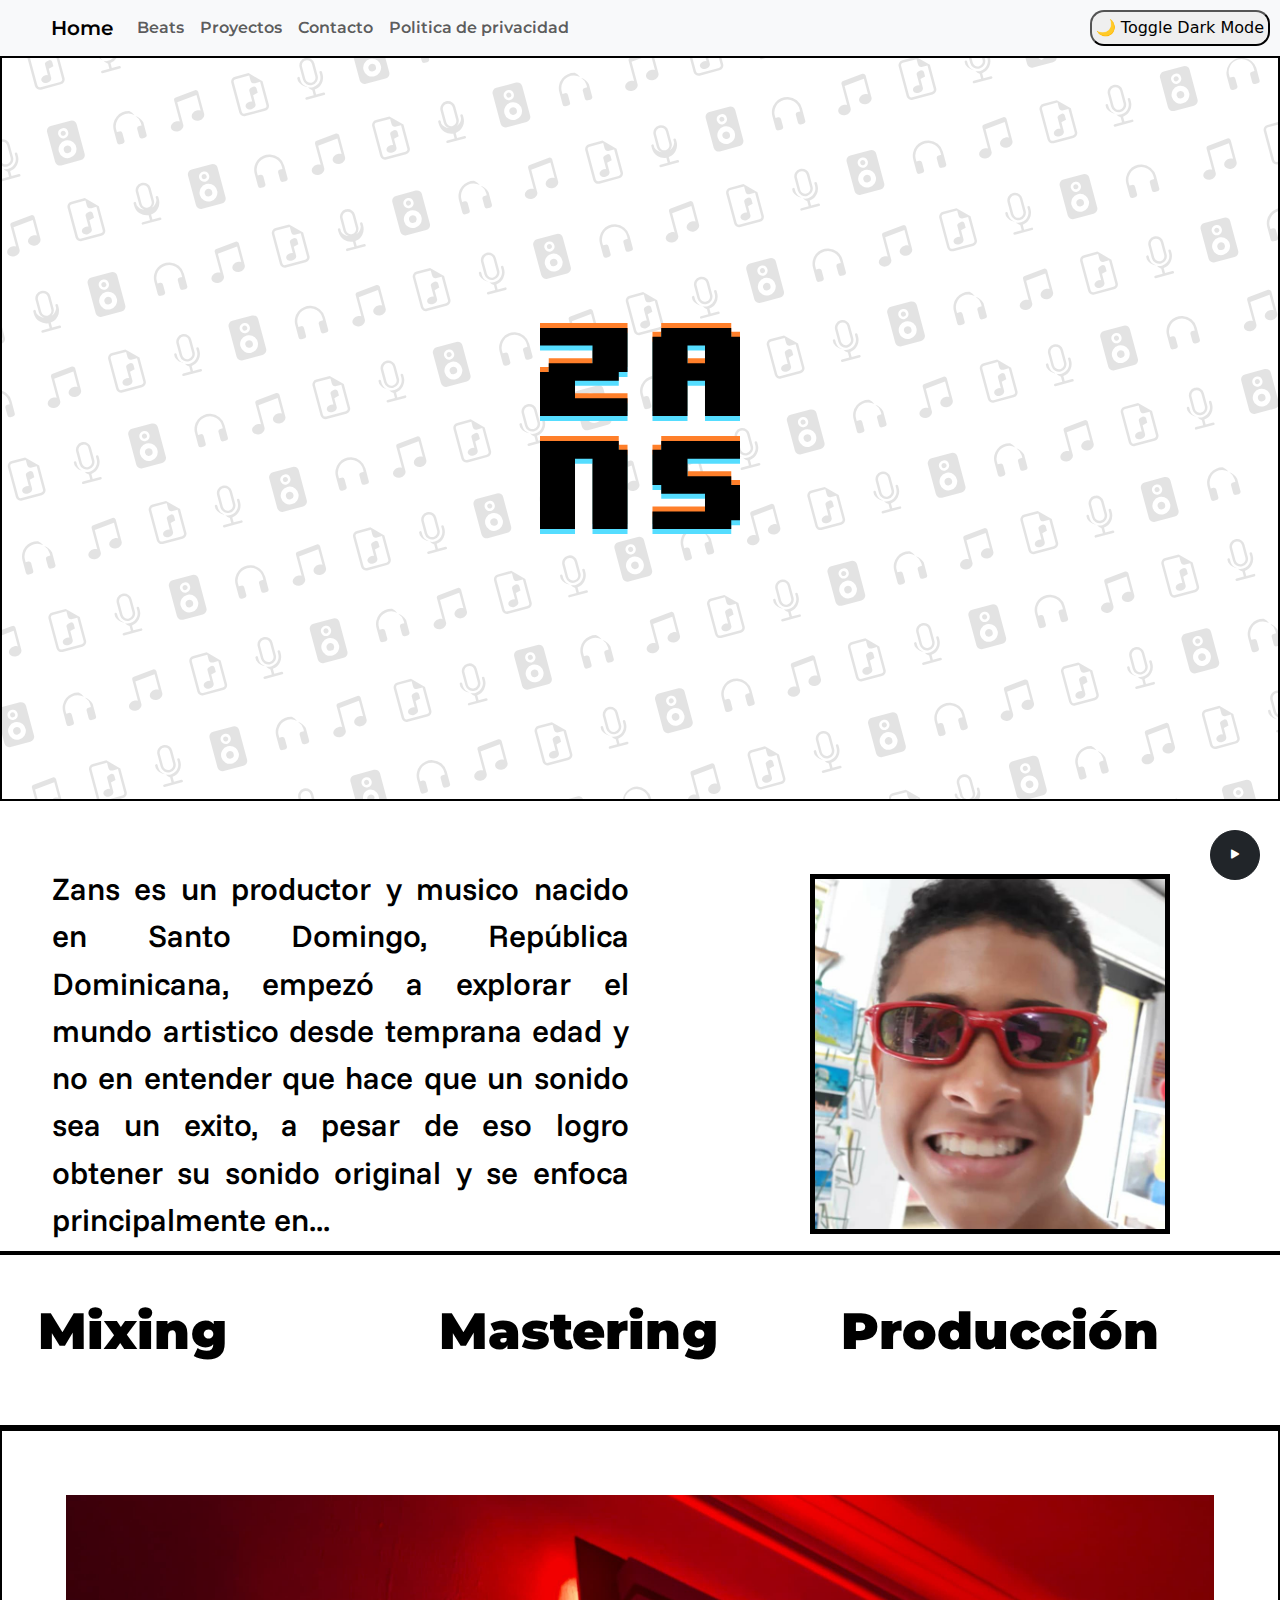
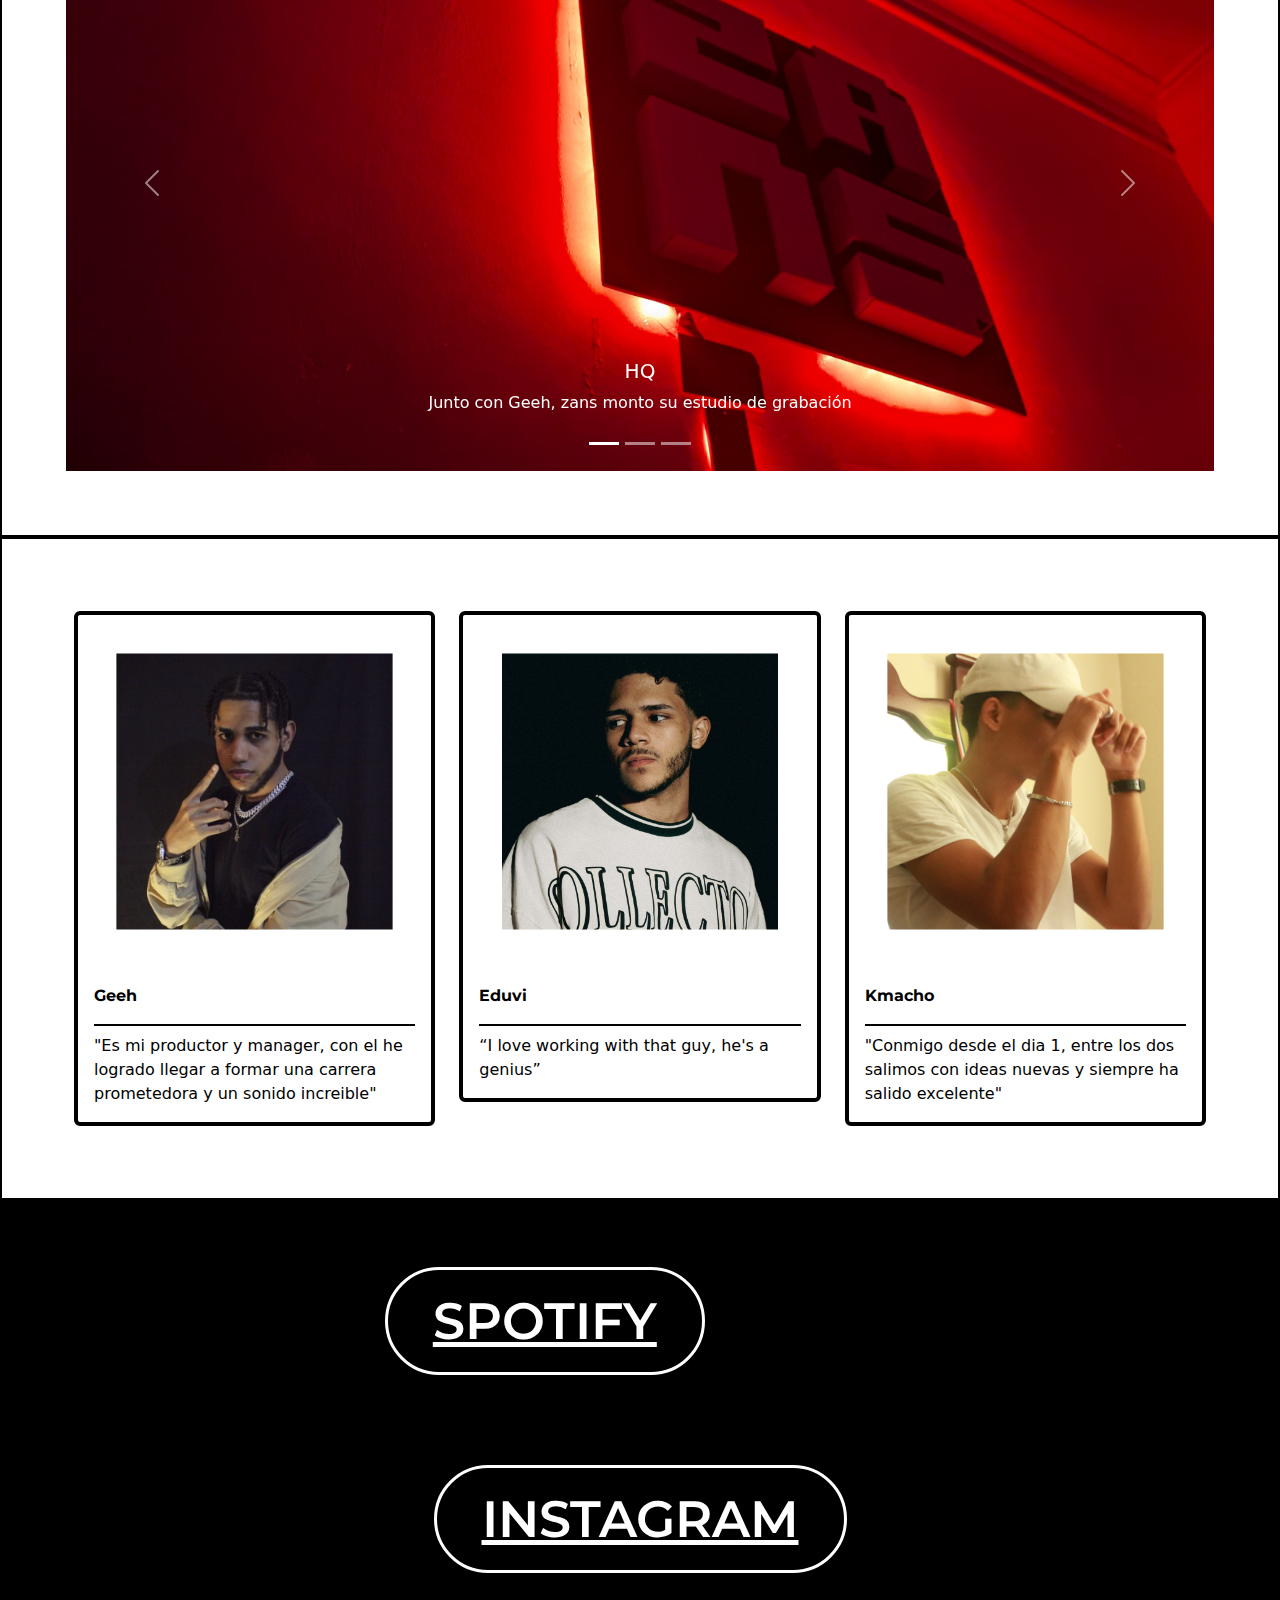
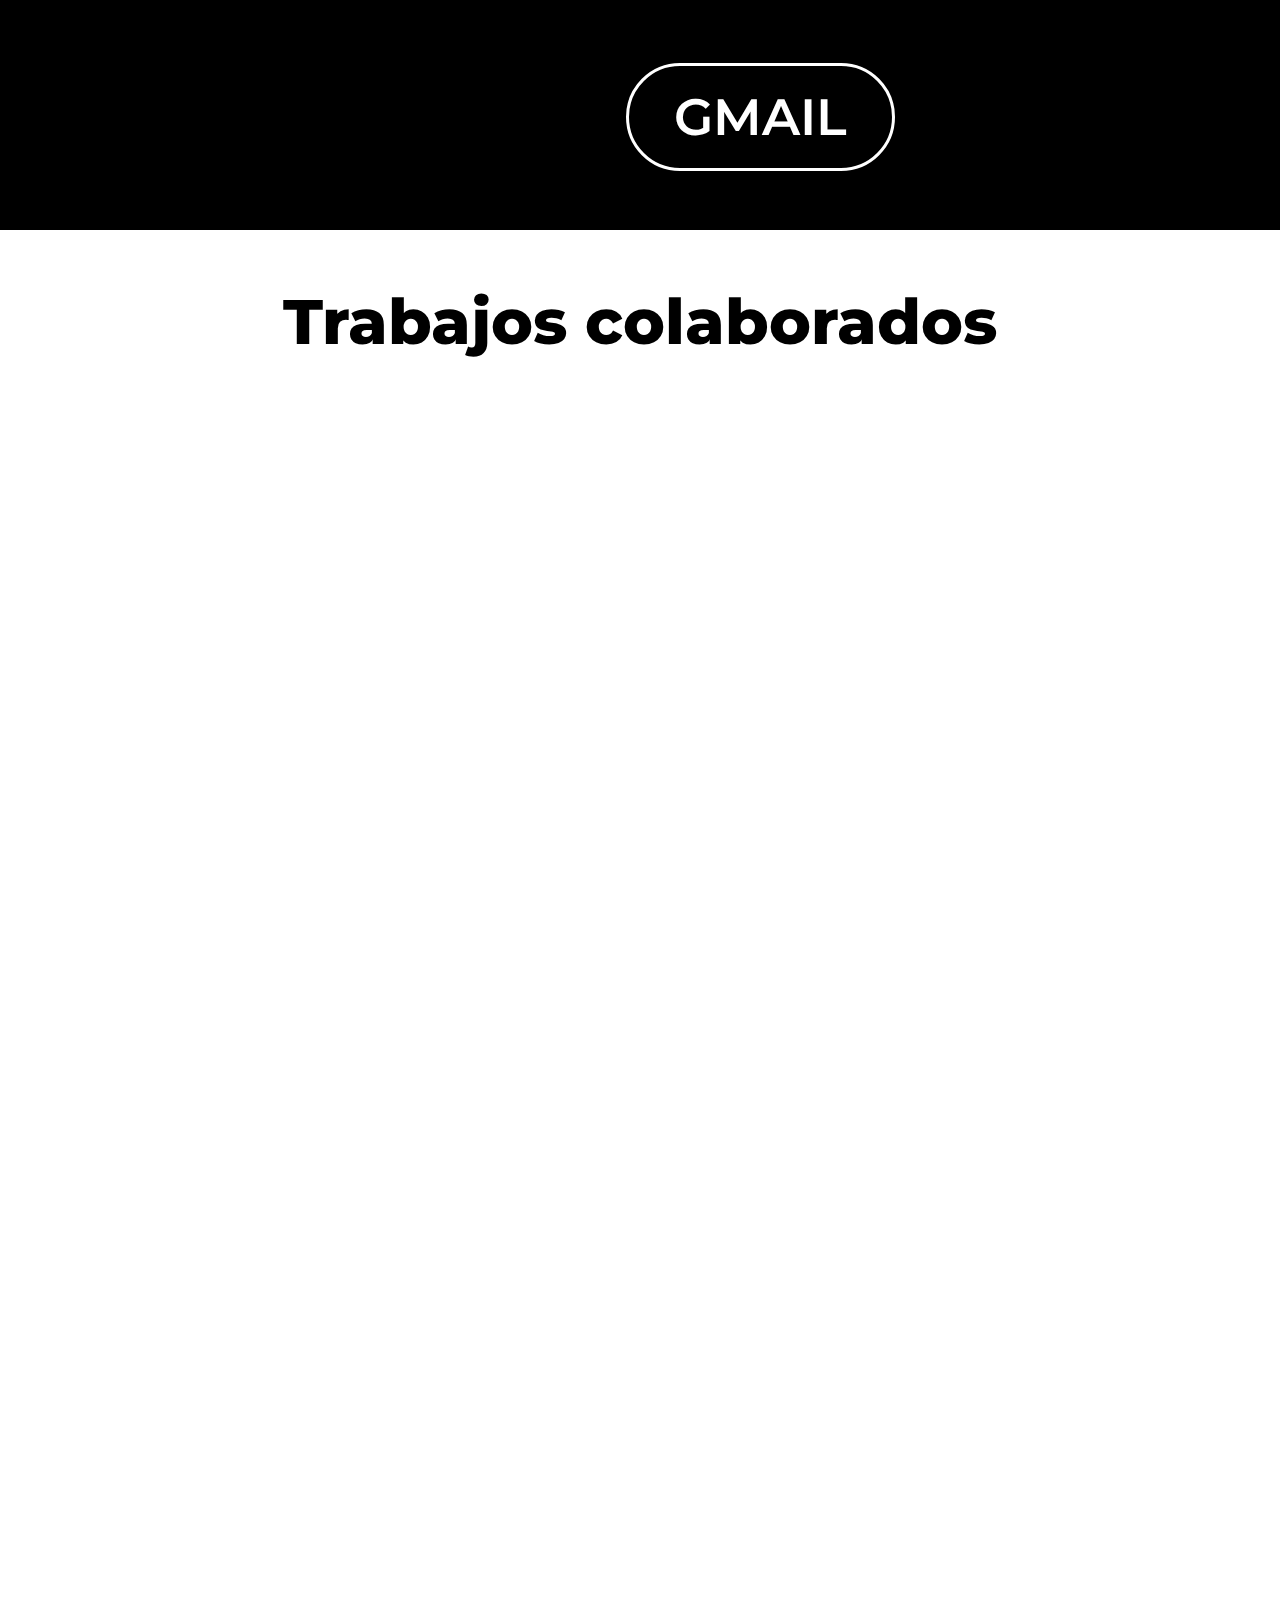
<file: index.html>
<!DOCTYPE html>
<html lang="en">
<head>
    <meta charset="UTF-8">
    <meta name="viewport" content="width=device-width, initial-scale=1.0">
    <link href="https://cdn.jsdelivr.net/npm/bootstrap@5.3.3/dist/css/bootstrap.min.css" rel="stylesheet" integrity="sha384-QWTKZyjpPEjISv5WaRU9OFeRpok6YctnYmDr5pNlyT2bRjXh0JMhjY6hW+ALEwIH" crossorigin="anonymous">
    <script src="https://cdn.jsdelivr.net/npm/bootstrap@5.3.3/dist/js/bootstrap.bundle.min.js" integrity="sha384-YvpcrYf0tY3lHB60NNkmXc5s9fDVZLESaAA55NDzOxhy9GkcIdslK1eN7N6jIeHz" crossorigin="anonymous"></script>
    <link rel="preconnect" href="https://fonts.googleapis.com">

    <script src="https://code.jquery.com/jquery-3.7.1.min.js" integrity="sha256-/JqT3SQfawRcv/BIHPThkBvs0OEvtFFmqPF/lYI/Cxo=" crossorigin="anonymous"></script>

<link rel="preconnect" href="https://fonts.googleapis.com">
<link rel="preconnect" href="https://fonts.gstatic.com" crossorigin>
<link href="https://fonts.googleapis.com/css2?family=Afacad+Flux:wght@100..1000&family=Funnel+Sans:ital,wght@0,300..800;1,300..800&family=Montserrat:ital,wght@0,100..900;1,100..900&display=swap" rel="stylesheet">


<!-- SI ES ES-->
<link rel="stylesheet" href="css/staila.css"> 


<!-- ETIQUETAS META-->
<meta name="Keywords" content="mixing, mastering, music, producer, producing, zans" >

<meta name="author" content="Alen Ramírez">

<meta name="description" content="esta es la pagina de presentacion de zans, conecta con el, descubre su musica e indaga en sus producciones">


<!-- ICONO -->
<link rel="icon" type="image/svg" href="assets/favicon.svg">

    <title>Prod by zans</title>

</head>
<body>
  
<div id="NAVBAR" >
  <nav class="navbar navbar-expand-lg bg-body-tertiary">
    <div class="container-fluid" style="padding-left: 4vw; font-family: Montserrat, serif; font-weight: 600;">
      <a class="navbar-brand" href="index.html">Home</a>
      <button class="navbar-toggler" type="button" data-bs-toggle="collapse" data-bs-target="#navbarSupportedContent" aria-controls="navbarSupportedContent" aria-expanded="false" aria-label="Toggle navigation">
        <span class="navbar-toggler-icon"></span>
      </button>
      <div class="collapse navbar-collapse" id="navbarSupportedContent">
        <ul class="navbar-nav me-auto mb-2 mb-lg-0">
          <li class="nav-item">
            <a class="nav-link" aria-current="page" href="beats.html">Beats</a>
          </li>
          <li class="nav-item">
            <a class="nav-link" href="proyectos.html">Proyectos</a>
          </li>
          
          <li class="nav-item">
            <a class="nav-link" href="Contacto.html">Contacto</a>
          </li>
          
          <li class="nav-item">
            <a class="nav-link" href="Politicadeprivacidad.html">Politica de privacidad</a>
          </li>
         
         
           
          </li>
        </ul>
      </div>
    </div>
  </nav>
</div>

<div id="stframe" class="container-fluid overflow-x-hidden"   > 
  <div><img id="colorize" src="assets/iconbackground.svg" alt="fondo de iconos"></div>
 <div class="logo logo1"><img  id="logoOrange"  src="assets/logo orange.svg" alt="logoNaranja"> </div>
 <div class="logo logo2"> <img  id="logoBlue" src="assets/logo blue.svg" alt="logoBlue"></div>
 <div class="logo logo3"> <img  id="logoBlack" src="assets/logo black.svg" alt="logoBlack"></div>
</div>



<div id="bioframe"  class=" row overflow-y-auto container-x-hidden">  <!--The font is controlled by textboxfont on this one-->
 
  <div id="textbox" class="col textboxfont" style="text-align: justify; padding: 5vw;" >Zans es un productor y musico nacido en Santo Domingo, República Dominicana, empezó a explorar el mundo artistico desde temprana edad y no en entender que hace que un sonido sea un exito, a pesar de eso logro obtener su sonido original y se enfoca principalmente en...</div>

 <div class="col d-flex justify-content-center" style="padding: 1vh;">  <img id="fotozans" src="assets/zanspic.svg" alt="Fotozans"></div>
   

</div>




<div  id="titlepanel" class="container-fluid d-flex justify-items-center align-items-center overflow-hidden" style="border-top: 4px solid black; border-bottom: 4px solid black; justify-content: center; padding: 3vw; width: 100%;">

    <div class="col justify-content-center" ><p class="enfoques">Mixing</p> </div>
    <div class="col justify-content-center" ><p class="enfoques">Mastering</p></div>
    <div class="col justify-content-center"><p class="enfoques">Producción</p></div>
</div>

<div id="carouselcontainer" class="overflow-hidden">
<div id="carousel " style="width: 100%;">


    <div id="carouselExampleCaptions" class="carousel slide">
        <div class="carousel-indicators">
          <button type="button" data-bs-target="#carouselExampleCaptions" data-bs-slide-to="0" class="active" aria-current="true" aria-label="Slide 1"></button>
          <button type="button" data-bs-target="#carouselExampleCaptions" data-bs-slide-to="1" aria-label="Slide 2"></button>
          <button type="button" data-bs-target="#carouselExampleCaptions" data-bs-slide-to="2" aria-label="Slide 3"></button>
        </div>
        <div class="carousel-inner">
          <div class="carousel-item active">
            <img src="assets/carouselimage1.svg" class="d-block w-100" alt="fotodelcuadro">
            <div class="carousel-caption d-none d-md-block">
              <h5>HQ</h5>
              <p>Junto con Geeh, zans monto su estudio de grabación</p>
            </div>
          </div>
          <div class="carousel-item">
            <img src="assets/carouselimage2.svg" class="d-block w-100" alt="volt176">
            <div class="carousel-caption d-none d-md-block">
              <h5>Equipos</h5>
              <p>Durante su carrera ha tomado una preferencia a Universal Audio, asi consiguiendo su calidad sonica</p>
            </div>
          </div>
          <div class="carousel-item">
            <img src="assets/carouselimage3.png" class="d-block w-100" alt="...">
            <div class="carousel-caption d-none d-md-block">
              <h5>Software</h5>
              <p>Fl Studio es el DAW por excelencia usado por zans</p>
            </div>
          </div>
        </div>
        <button class="carousel-control-prev" type="button" data-bs-target="#carouselExampleCaptions" data-bs-slide="prev">
          <span class="carousel-control-prev-icon" aria-hidden="true"></span>
          <span class="visually-hidden">Previous</span>
        </button>
        <button class="carousel-control-next" type="button" data-bs-target="#carouselExampleCaptions" data-bs-slide="next">
          <span class="carousel-control-next-icon" aria-hidden="true"></span>
          <span class="visually-hidden">Next</span>
        </button>
      </div>
    </div>

</div>


<div id="cardpanel" class="container-flow overflow-hidden" style=" width: 100%; padding: 8vh; height: max-content; border: 2px solid black;" >
<div class="row">


    <div class="col-md-4">
    <div id="cardi" class="card" style="border: 4px solid black;">
    <img style="padding: 3cqw;" src="assets/g2eehpic.jpg"  alt="placeholder" class="card-img-top">
    <div  class="card-body"> 

    <div class="card-title" style="border-bottom: 2px solid black; width: 100%;">

    <p style="font-family: Montserrat, serif; font-weight: 700;"> Geeh </p>
    </div>
   "Es mi productor y manager, con el he logrado llegar a formar una carrera prometedora y un sonido increible"
    </div>
    </div>
    </div>

    <div class="col-md-4">
      <div id="cardi" class="card" style="border: 4px solid black;">
      <img style="padding: 3cqw;" src="assets/eduvipic.svg"  alt="placeholder" class="card-img-top">
      <div class="card-body"> 
      <div class="card-title" style="border-bottom: 2px solid black; width: 100%;">
      <p style="font-family: Montserrat, serif; font-weight: 700;"> Eduvi </p>
      </div>
      “I love working with that guy, he's a genius”
      </div>
      </div>
      </div>

      <div class="col-md-4">
        <div id="cardi" class="card" style="border: 4px solid black;">
        <img  style="padding: 3cqw;" src="assets/kmachopics.png"  alt="placeholder" class="card-img-top">
        <div class="card-body"> 
        <div class="card-title" style="border-bottom: 2px solid black; width: 100%;">
        <p style="font-family: Montserrat, serif; font-weight: 700;"> Kmacho </p>
        </div>
        "Conmigo desde el dia 1, entre los dos salimos con ideas nuevas y siempre ha salido excelente"
        </div>
        </div>
        </div>
    
</div>
</div>


<div class=" d-flex" style="background-color: black; justify-content: center; align-items: center; height: 70vh; width: 100%;">
  
 
 <div id="linkspanel" class="container-flow " style=" height:75vh ;width: 50vw; padding-top: 10vh; padding-left: 6vw; padding-right: 6vw; position: absolute;"  >

 
  <div class="row">
    <a id="spotify" href="https://open.spotify.com/artist/3KCNDW9s0fV3F5OUQMR1OP" class=" col-12 d-flex justify-content-start align-items-center iconfonts">
 SPOTIFY
    </a>


  </div>
  
  <div class="row d-flex justify-content-center" style="padding-top: 10vh; padding-bottom: 10vh;">
    <a  href="https://www.instagram.com/zans_music?igsh=M2ZvaW51eXk1Zngw"   id="instagram" class=" col-12 d-flex  justify-content-center align-items-center iconfonts">
 INSTAGRAM
    </a>
  </div>

  <div class="row d-flex justify-content-end">
    <div  id="gmail" class=" col-12 d-flex justify-content-center align-items-center iconfonts" >
 GMAIL
 </div>
  </div>

 

 </div>



</div>




<div id="vid" class="col" style="">

<div class="row" style="">

<p style="font-family: Montserrat,serif; font-size: 7vh; text-align: center; font-weight: 800; padding-top: 5vh;">
  
  Trabajos colaborados</p>


  <div id="video" class="row" style=" height: max-content; justify-content: center;">

    <iframe style="height: 55cqw; padding: 5vh; width: 140cqw;" width="300" height="915" src="https://www.youtube.com/embed/Pu4PHZ6O00s?si=p7hTVEUp2b1Cea4o" title="YouTube video player" frameborder="0" 
    allow="accelerometer; autoplay; clipboard-write; encrypted-media; gyroscope; picture-in-picture; web-share" referrerpolicy="strict-origin-when-cross-origin" allowfullscreen></iframe>
  

    <iframe style="height: 55cqw; padding: 5vh; width: 140cqw;"  width="300" height="915" src="https://www.youtube.com/embed/JtsEZihxPrg?si=7pnypm9KUTwVTJbE" title="YouTube video player" frameborder="0" 
    allow="accelerometer; autoplay; clipboard-write; encrypted-media; gyroscope; picture-in-picture; web-share" referrerpolicy="strict-origin-when-cross-origin" allowfullscreen></iframe>
  </div>

</div>


</div>








<div id="alert-container" class="position-fixed top-0 end-0 p-3" style="z-index: 1050;"></div>
<script src="js/alertManager.js"></script>
<script src="https://cdn.jsdelivr.net/npm/bootstrap@5.3.0/dist/js/bootstrap.bundle.min.js"></script> <!--LINK PARA LAS COSAS DE LA ALERTA-->


<link rel="stylesheet" href="https://cdn.jsdelivr.net/npm/bootstrap-icons/font/bootstrap-icons.css"> <!--LINK PARA EL BOTON DE LA MUSICA-->
<button id="music-control" class="btn btn-dark rounded-circle position-fixed" style="bottom: 20px; right: 20px; width: 50px; height: 50px; z-index: 1050;">
    <i id="music-icon" class="bi bi-play-fill"></i>
</button> <!--BOTONCITO DE LA MUISICA-->


<audio id="bg-music" loop>
    <source src="assets/Fn music.mp3" type="audio/mp3">
    Your browser does not support the audio element.
</audio>  <!--DATOS PARA LA MUSICA EN SI-->

<script src="js/playbutton.js"></script>  <!--LINK PARA EL SCRIPT QUE LE PONE PLAY A LA MUSICA-->

<script src="js/darkie.js"></script>


   
</body>
</html>
</file>
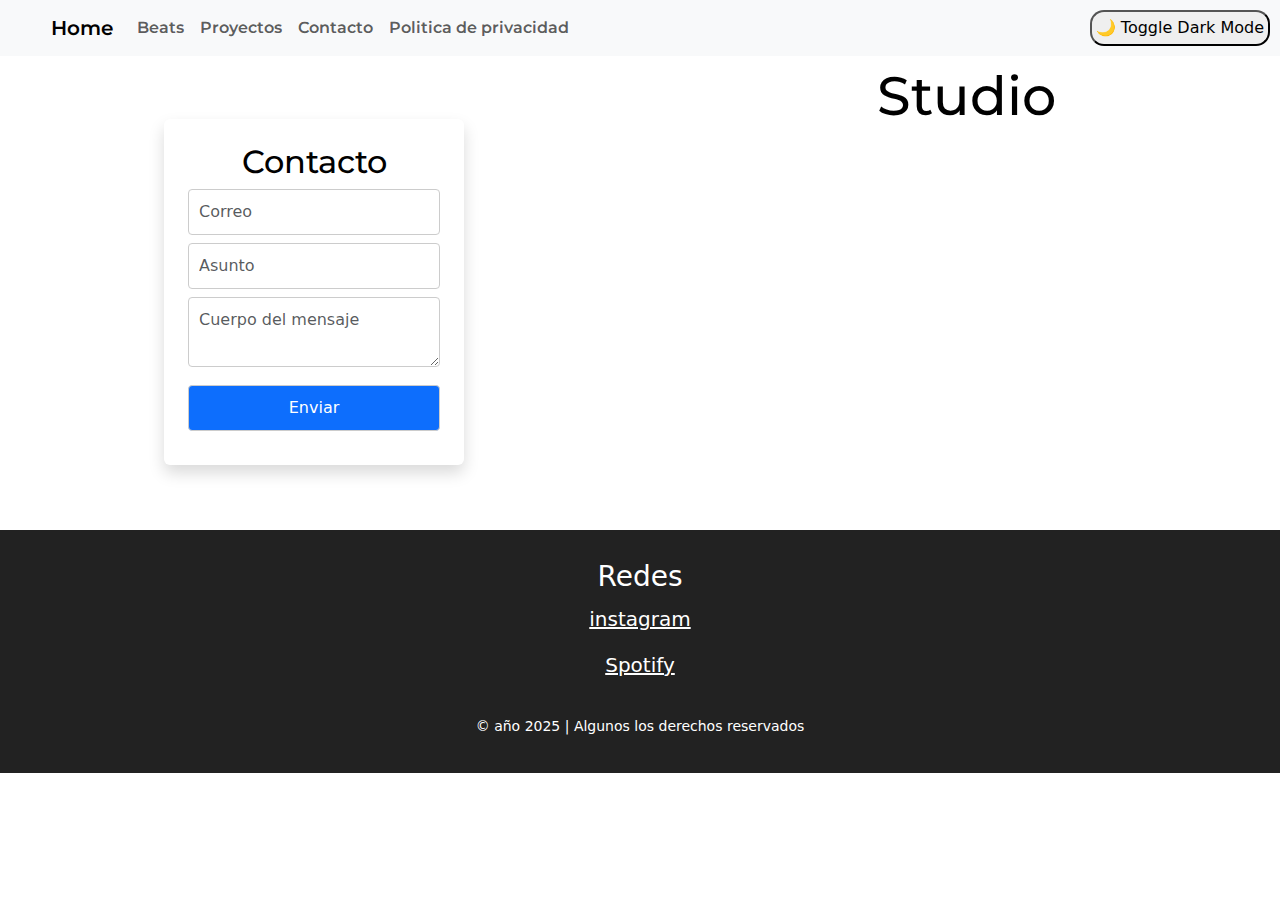
<file: Contacto.html>
<!DOCTYPE html>
<html lang="en">
    <head>
        <meta charset="UTF-8">
        <meta name="viewport" content="width=device-width, initial-scale=1.0">
        <link href="https://cdn.jsdelivr.net/npm/bootstrap@5.3.3/dist/css/bootstrap.min.css" rel="stylesheet" integrity="sha384-QWTKZyjpPEjISv5WaRU9OFeRpok6YctnYmDr5pNlyT2bRjXh0JMhjY6hW+ALEwIH" crossorigin="anonymous">
        <script src="https://cdn.jsdelivr.net/npm/bootstrap@5.3.3/dist/js/bootstrap.bundle.min.js" integrity="sha384-YvpcrYf0tY3lHB60NNkmXc5s9fDVZLESaAA55NDzOxhy9GkcIdslK1eN7N6jIeHz" crossorigin="anonymous"></script>
        <link rel="preconnect" href="https://fonts.googleapis.com">
    
        <script src="https://code.jquery.com/jquery-3.7.1.min.js" integrity="sha256-/JqT3SQfawRcv/BIHPThkBvs0OEvtFFmqPF/lYI/Cxo=" crossorigin="anonymous"></script>
    
    <link rel="preconnect" href="https://fonts.googleapis.com">
    <link rel="preconnect" href="https://fonts.gstatic.com" crossorigin>
    <link href="https://fonts.googleapis.com/css2?family=Afacad+Flux:wght@100..1000&family=Funnel+Sans:ital,wght@0,300..800;1,300..800&family=Montserrat:ital,wght@0,100..900;1,100..900&display=swap" rel="stylesheet">
    
    
    <!-- SI ES ES-->
    <link rel="stylesheet" href="css/staila.css"> 
    
    
    <!-- ETIQUETAS META-->
    <meta name="Keywords" content="mixing, mastering, music, producer, producing, zans" >
    
    <meta name="author" content="Alen Ramírez">
    
    <meta name="description" content="esta es la pagina de presentacion de zans, conecta con el, descubre su musica e indaga en sus producciones">
    
    
    <!-- ICONO -->
    <link rel="icon" type="image/svg" href="assets/favicon.svg">
    
        <title>Prod by zans</title>
    
    </head>
<body>
    
  
    <div id="NAVBAR" >
        <nav class="navbar navbar-expand-lg bg-body-tertiary">
          <div class="container-fluid" style="padding-left: 4vw; font-family: Montserrat, serif; font-weight: 600;">
            <a class="navbar-brand" href="index.html">Home</a>
            <button class="navbar-toggler" type="button" data-bs-toggle="collapse" data-bs-target="#navbarSupportedContent" aria-controls="navbarSupportedContent" aria-expanded="false" aria-label="Toggle navigation">
              <span class="navbar-toggler-icon"></span>
            </button>
            <div class="collapse navbar-collapse" id="navbarSupportedContent">
              <ul class="navbar-nav me-auto mb-2 mb-lg-0">
                <li class="nav-item">
                  <a class="nav-link" aria-current="page" href="beats.html">Beats</a>
                </li>
                <li class="nav-item">
                  <a class="nav-link" href="proyectos.html">Proyectos</a>
                </li>
                
                <li class="nav-item">
                  <a class="nav-link" href="Contacto.html">Contacto</a>
                </li>
                
                <li class="nav-item">
                  <a class="nav-link" href="Politicadeprivacidad.html">Politica de privacidad</a>
                </li>
               
                <script src="js/darkie.js"></script>
                 
                </li>
              </ul>
            </div>
          </div>
        </nav>
      </div>

 <div id="maincontainer" class="d-flex row overflow-hidden">


  <div id="contactate" style="display: flex; align-content: center; justify-content: center;" class="col">

    <div class="container" style="padding: 7vh; display: flex; align-content: center; justify-content: center;">
      <div id="alert-container" class="position-fixed top-0 end-0 p-3"></div> 

      <form class="contact-form bg-white p-4 rounded shadow" onsubmit="sendForm(event)">
          <h2 class="text-center" id="textile" style="font-family: Montserrat, serif;">Contacto</h2>
          <input type="email" id="textile" class="form-control my-2" placeholder="Correo" required>
          <input type="text" id="textile" class="form-control my-2" placeholder="Asunto" required>
          <textarea id="message" class="form-control my-2" placeholder="Cuerpo del mensaje" required></textarea>

          <button class="btn btn-primary w-100" id="contactbutton" type="submit">Enviar</button>
      </form>

      
  </div>
      
      <script>
      function sendForm(event) {
        event.preventDefault();
        alert("Formulario enviado correctamente");
      }
      </script>
      

  </div><!--End contactate div-->


  <div id="iframemapa" class="col" style="display: flex; justify-content: center; height: max-content;">
      
    <div class="row" style="display: flex; align-content: center; justify-content: center; width: 100%; height: max-content;">
       <!--Stilo en css--> <div id="cabeza" class="row" style="justify-content: center;">Studio</div>

       <div class="row" style="display: flex; justify-content: center; width: 100%; height: max-content;">
        <iframe style="width: 50vh; height: 40vh;" src="https://www.google.com/maps/embed?pb=!1m10!1m8!1m3!1d473.05601261582547!2d-70.02053391339702!3d18.463351086234827!3m2!1i1024!2i768!4f13.1!5e0!3m2!1ses-419!2sdo!4v1741620453946!5m2!1ses-419!2sdo" width="60" height="50" style="border:0;" allowfullscreen="" loading="lazy" referrerpolicy="no-referrer-when-downgrade"></iframe>
       </div>

      </div>
    



  </div><!--End iframemapa div-->




 </div> <!--container end div-->






      <footer class="footer">
        <div class="footer-container">
            <div class="footer-section">
                <h3>Redes</h3>
                <div class="social-icons">
                    <a href="https://www.instagram.com/zans_music?igsh=M2ZvaW51eXk1Zngw"><p> instagram </P></a>
                    <a href="https://open.spotify.com/artist/3KCNDW9s0fV3F5OUQMR1OP"> <p>Spotify</p></a>
                </div>
            </div>
        </div>
        <div class="footer-bottom">
            <p>&copy; año 2025 | Algunos los derechos reservados</p>
        </div>
      </footer>

      <div id="alert-container" class="position-fixed top-0 end-0 p-3" style="z-index: 2000;"></div>

<script src="js/alertmanagercontact.js"></script>
<script src="https://cdn.jsdelivr.net/npm/bootstrap@5.3.0/dist/js/bootstrap.bundle.min.js"></script>

    


      <script src="https://cdn.jsdelivr.net/npm/bootstrap@5.3.0/dist/js/bootstrap.bundle.min.js"></script>

</body>
</html>
</file>
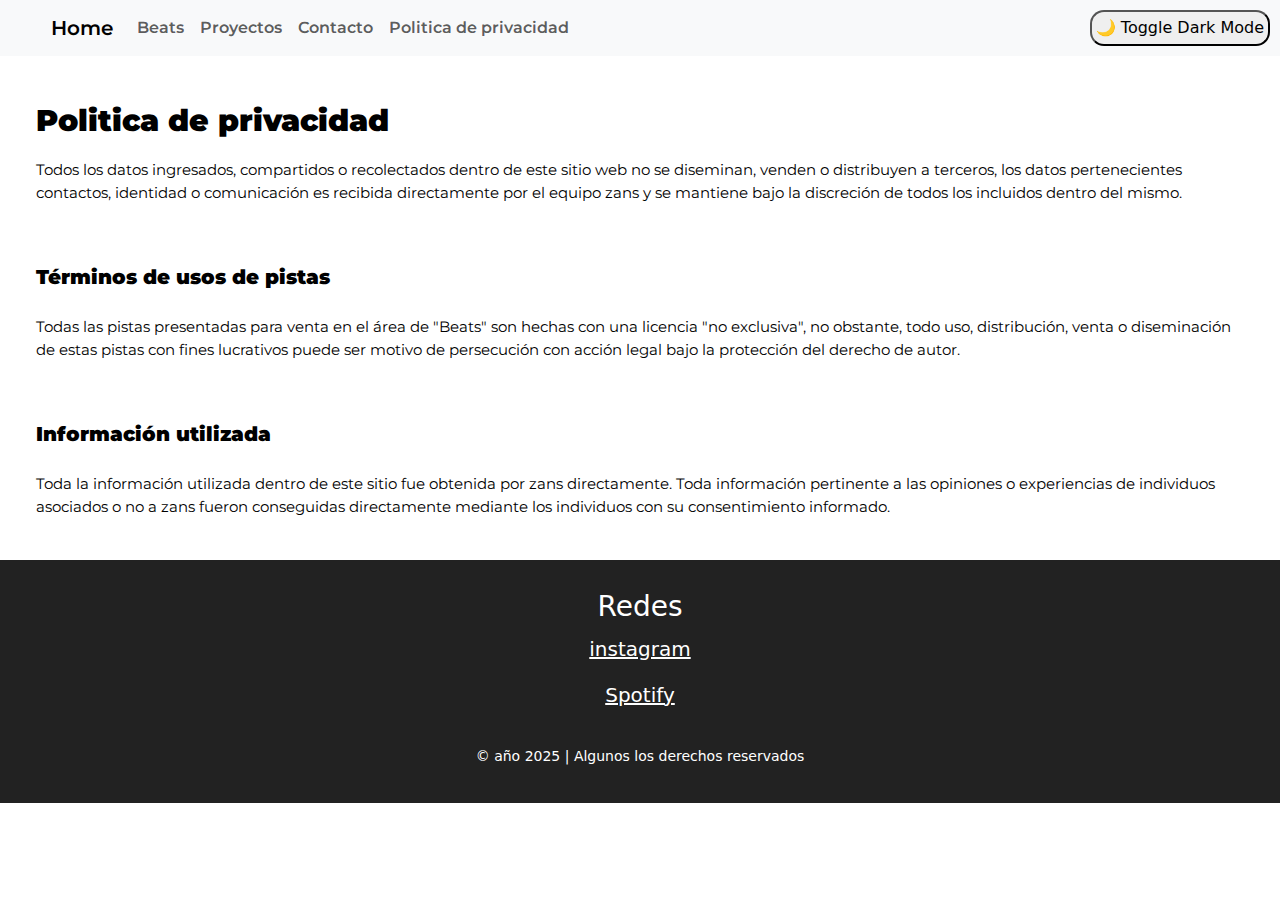
<file: Politicadeprivacidad.html>
<!DOCTYPE html>
<html lang="en">
    <head>
        <meta charset="UTF-8">
        <meta name="viewport" content="width=device-width, initial-scale=1.0">
        <link href="https://cdn.jsdelivr.net/npm/bootstrap@5.3.3/dist/css/bootstrap.min.css" rel="stylesheet" integrity="sha384-QWTKZyjpPEjISv5WaRU9OFeRpok6YctnYmDr5pNlyT2bRjXh0JMhjY6hW+ALEwIH" crossorigin="anonymous">
        <script src="https://cdn.jsdelivr.net/npm/bootstrap@5.3.3/dist/js/bootstrap.bundle.min.js" integrity="sha384-YvpcrYf0tY3lHB60NNkmXc5s9fDVZLESaAA55NDzOxhy9GkcIdslK1eN7N6jIeHz" crossorigin="anonymous"></script>
        <link rel="preconnect" href="https://fonts.googleapis.com">
    
        <script src="https://code.jquery.com/jquery-3.7.1.min.js" integrity="sha256-/JqT3SQfawRcv/BIHPThkBvs0OEvtFFmqPF/lYI/Cxo=" crossorigin="anonymous"></script>
    
    <link rel="preconnect" href="https://fonts.googleapis.com">
    <link rel="preconnect" href="https://fonts.gstatic.com" crossorigin>
    <link href="https://fonts.googleapis.com/css2?family=Afacad+Flux:wght@100..1000&family=Funnel+Sans:ital,wght@0,300..800;1,300..800&family=Montserrat:ital,wght@0,100..900;1,100..900&display=swap" rel="stylesheet">
    
    
    <!-- SI ES ES-->
    <link rel="stylesheet" href="css/staila.css"> 
    
    
    <!-- ETIQUETAS META-->
    <meta name="Keywords" content="mixing, mastering, music, producer, producing, zans" >
    
    <meta name="author" content="Alen Ramírez">
    
    <meta name="description" content="esta es la pagina de presentacion de zans, conecta con el, descubre su musica e indaga en sus producciones">
    
    
    <!-- ICONO -->
    <link rel="icon" type="image/svg" href="assets/favicon.svg">
    
        <title>Prod by zans</title>
    
    </head>
<body>
    
  
    <div id="NAVBAR" >
        <nav class="navbar navbar-expand-lg bg-body-tertiary">
          <div class="container-fluid" style="padding-left: 4vw; font-family: Montserrat, serif; font-weight: 600;">
            <a class="navbar-brand" href="index.html">Home</a>
            <button class="navbar-toggler" type="button" data-bs-toggle="collapse" data-bs-target="#navbarSupportedContent" aria-controls="navbarSupportedContent" aria-expanded="false" aria-label="Toggle navigation">
              <span class="navbar-toggler-icon"></span>
            </button>
            <div class="collapse navbar-collapse" id="navbarSupportedContent">
              <ul class="navbar-nav me-auto mb-2 mb-lg-0">
                <li class="nav-item">
                  <a class="nav-link" aria-current="page" href="beats.html">Beats</a>
                </li>
                <li class="nav-item">
                  <a class="nav-link" href="proyectos.html">Proyectos</a>
                </li>
                
                <li class="nav-item">
                  <a class="nav-link" href="Contacto.html">Contacto</a>
                </li>
                
                <li class="nav-item">
                  <a class="nav-link" href="Politicadeprivacidad.html">Politica de privacidad</a>
                </li>
               
                 
                </li>
              </ul>
            </div>
          </div>
        </nav>
      </div>

<br>

<div id="tittle" style="
font-family: Montserrat; font-weight: 900; font-size: 30px;
padding-top: 2cqh; padding-left: 4cqh ;">
<p>
Politica de privacidad
</p>
</div>

<div id="datosUsados" style="
font-family: Montserrat; font-weight: 400; font-size: 15px;
; padding-left: 4cqh; padding-right: 3vw;">
<p>
Todos los datos ingresados, compartidos o recolectados dentro de este sitio web no se diseminan, venden o distribuyen a terceros, los datos pertenecientes
contactos, identidad o comunicación es recibida directamente por el equipo zans y se mantiene bajo la discreción de todos los incluidos dentro del mismo.
</p></div>

<br> 

<div id="tittle" style="
font-family: Montserrat; font-weight: 900; font-size: 20px;
padding-top: 2cqh; padding-left: 4cqh ;">
Términos de usos de pistas
</div>

<br>

<div id="datosUsados" style="
font-family: Montserrat; font-weight: 400; font-size: 15px;
; padding-left: 4cqh; padding-right: 3vw;">
<p>
    Todas las pistas presentadas para venta en el área de "Beats" son hechas con una licencia "no exclusiva", no obstante, todo uso, distribución,
 venta o diseminación de estas pistas con fines lucrativos puede ser motivo de persecución con acción legal bajo la protección del derecho de autor. 
</p></div>


<br>


<div id="tittle" style="
font-family: Montserrat; font-weight: 900; font-size: 20px;
padding-top: 2cqh; padding-left: 4cqh ;">
Información utilizada 
</div>

<br>

<div id="datosUsados" style="
font-family: Montserrat; font-weight: 400; font-size: 15px;
padding-left: 4cqh; padding-right: 3vw;">
<p>

    Toda la información utilizada dentro de este sitio fue obtenida por zans directamente. Toda información pertinente a las opiniones o experiencias 
    de individuos asociados o no a zans fueron conseguidas directamente mediante los individuos con su consentimiento informado.
</p></div>
<br>


<footer class="footer">
  <div class="footer-container">
      <div class="footer-section">
          <h3>Redes</h3>
          <div class="social-icons">
              <a href="https://www.instagram.com/zans_music?igsh=M2ZvaW51eXk1Zngw"><p> instagram </P></a>
              <a href="https://open.spotify.com/artist/3KCNDW9s0fV3F5OUQMR1OP"> <p>Spotify</p></a>
          </div>
      </div>
  </div>
  <div class="footer-bottom">
      <p>&copy; año 2025 | Algunos los derechos reservados</p>
  </div>
</footer>

<!-- Si, la menera en la que el texto es "responsivo" en este caso fue intencional, no lo puse con medidas relativas porque vi que me dio los resultados deseados-->
<script src="js/darkie.js"></script>




</body>
</html>
</file>
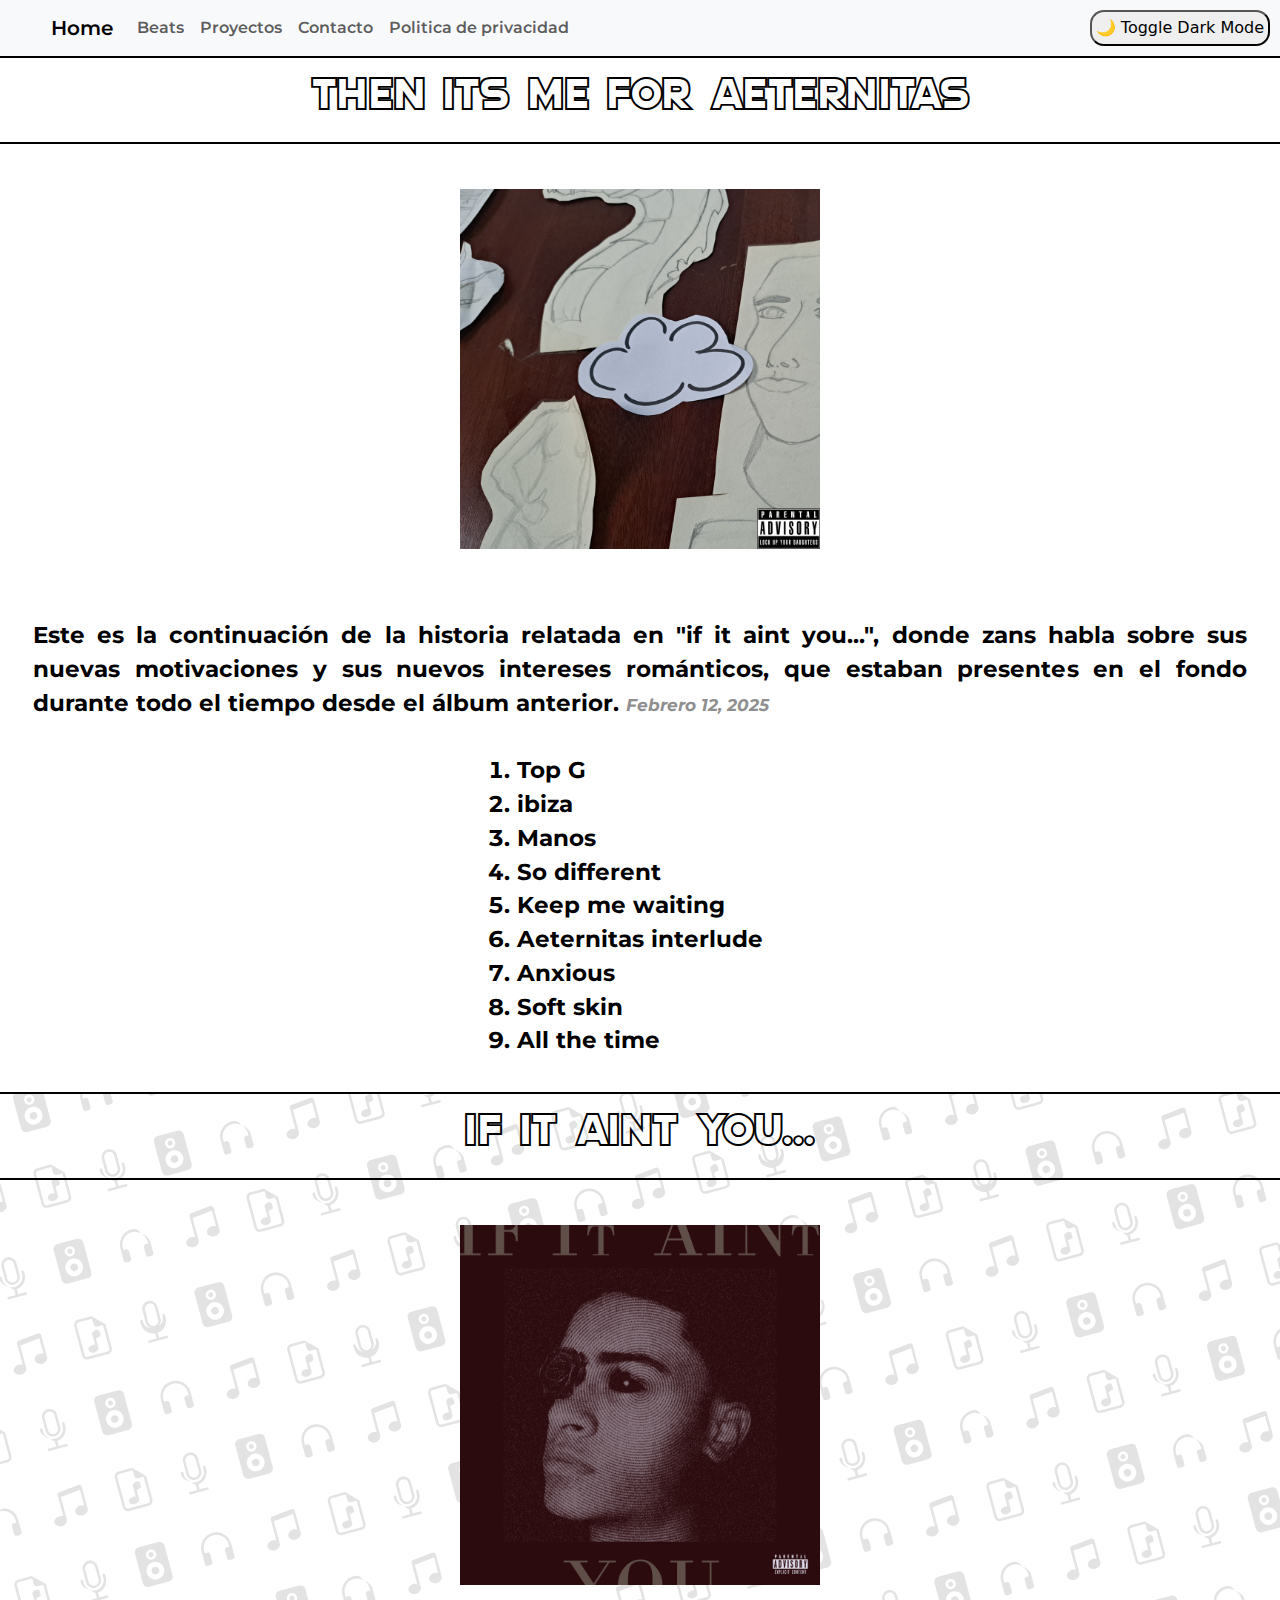
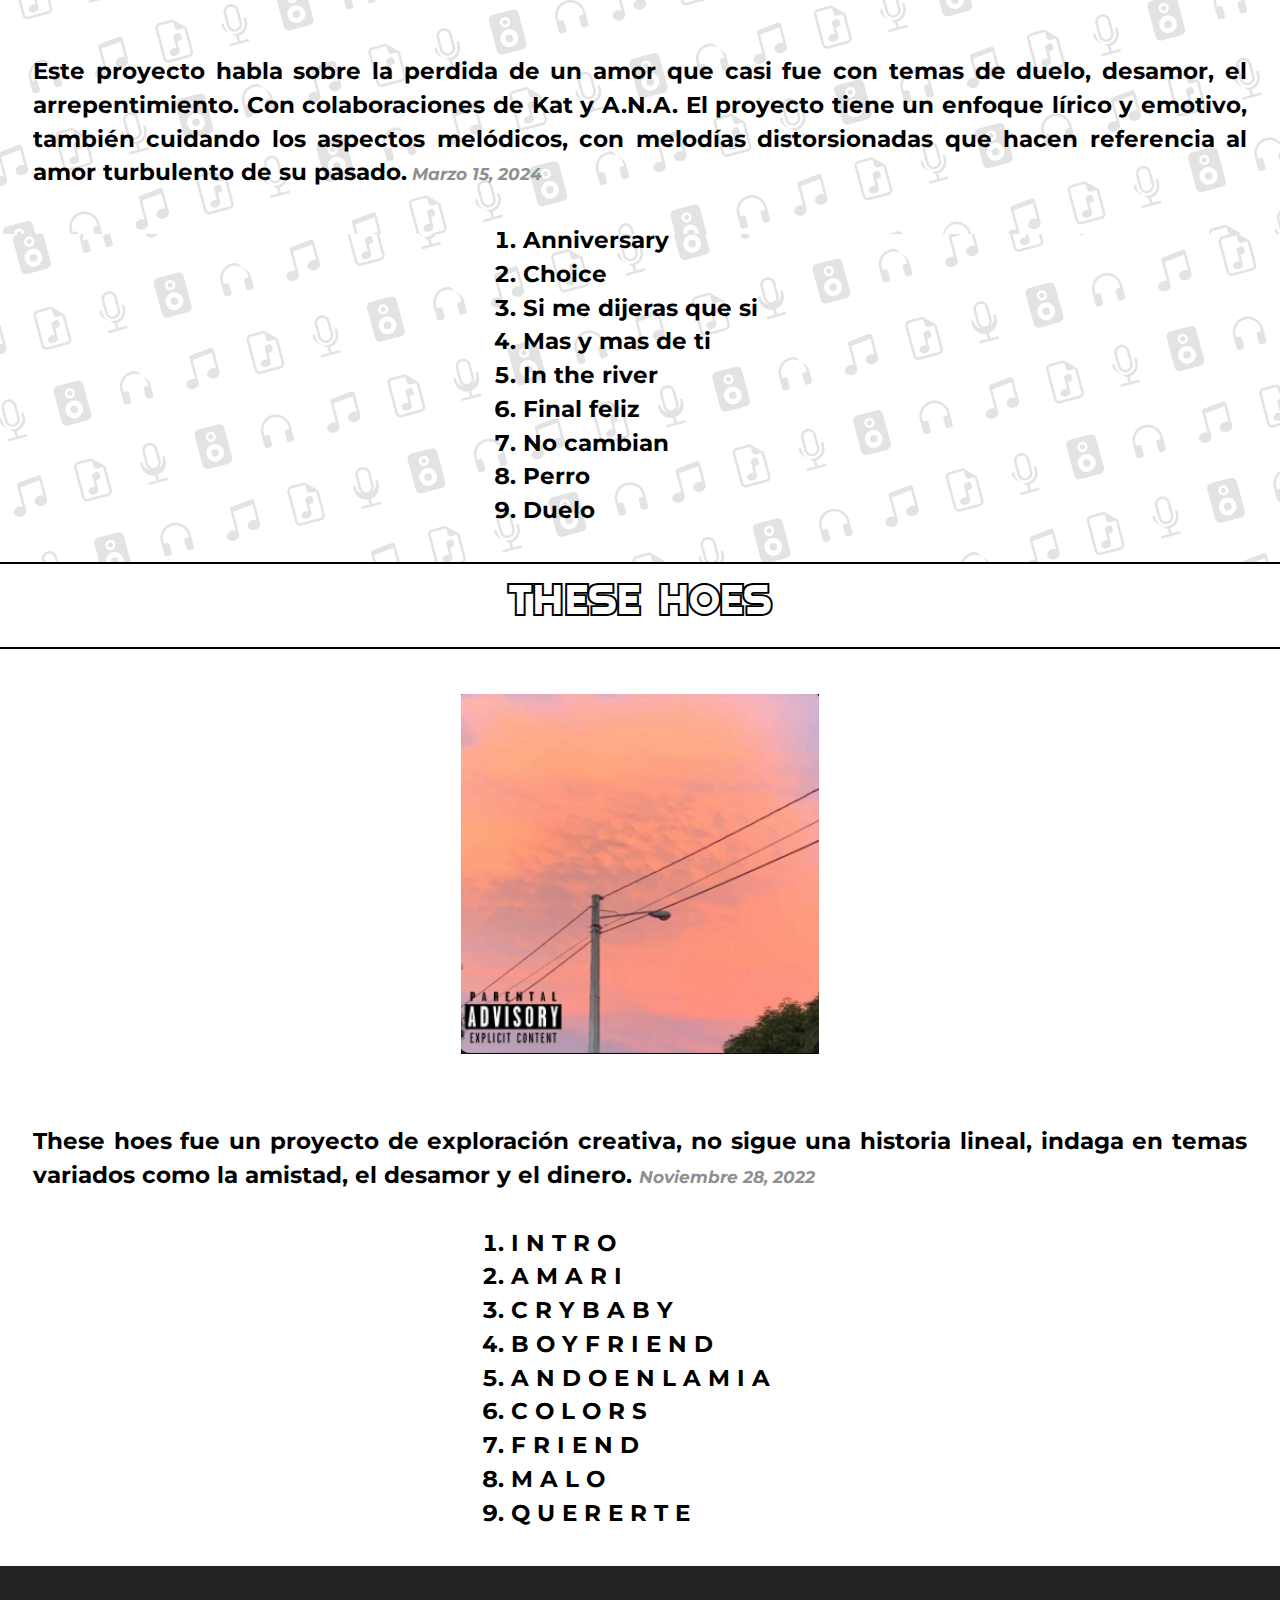
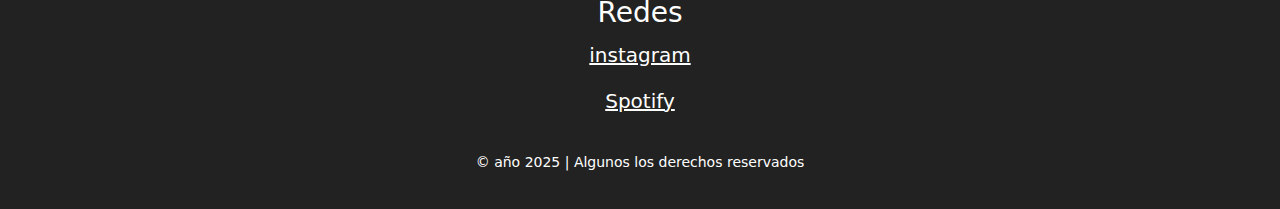
<file: proyectos.html>
<!DOCTYPE html>
<html lang="en">
    <head>
        <meta charset="UTF-8">
        <meta name="viewport" content="width=device-width, initial-scale=1.0">
        <link href="https://cdn.jsdelivr.net/npm/bootstrap@5.3.3/dist/css/bootstrap.min.css" rel="stylesheet" integrity="sha384-QWTKZyjpPEjISv5WaRU9OFeRpok6YctnYmDr5pNlyT2bRjXh0JMhjY6hW+ALEwIH" crossorigin="anonymous">
        <script src="https://cdn.jsdelivr.net/npm/bootstrap@5.3.3/dist/js/bootstrap.bundle.min.js" integrity="sha384-YvpcrYf0tY3lHB60NNkmXc5s9fDVZLESaAA55NDzOxhy9GkcIdslK1eN7N6jIeHz" crossorigin="anonymous"></script>
        <link rel="preconnect" href="https://fonts.googleapis.com">
    
        <script src="https://code.jquery.com/jquery-3.7.1.min.js" integrity="sha256-/JqT3SQfawRcv/BIHPThkBvs0OEvtFFmqPF/lYI/Cxo=" crossorigin="anonymous"></script>
    
    <link rel="preconnect" href="https://fonts.googleapis.com">
    <link rel="preconnect" href="https://fonts.gstatic.com" crossorigin>
    <link href="https://fonts.googleapis.com/css2?family=Afacad+Flux:wght@100..1000&family=Funnel+Sans:ital,wght@0,300..800;1,300..800&family=Montserrat:ital,wght@0,100..900;1,100..900&display=swap" rel="stylesheet">
    
    
    <!-- SI ES ES-->
    <link rel="stylesheet" href="css/staila.css"> 
    
    
    <!-- ETIQUETAS META-->
    <meta name="Keywords" content="mixing, mastering, music, producer, producing, zans" >
    
    <meta name="author" content="Alen Ramírez">
    
    <meta name="description" content="esta es la pagina de presentacion de zans, conecta con el, descubre su musica e indaga en sus producciones">
    
    
    <!-- ICONO -->
    <link rel="icon" type="image/svg" href="assets/favicon.svg">
    
        <title>Prod by zans</title>
    
    </head>

<body>
  <div id="NAVBAR" >
    <nav class="navbar navbar-expand-lg bg-body-tertiary">
      <div class="container-fluid" style="padding-left: 4vw; font-family: Montserrat, serif; font-weight: 600;">
        <a class="navbar-brand" href="index.html">Home</a>
        <button class="navbar-toggler" type="button" data-bs-toggle="collapse" data-bs-target="#navbarSupportedContent" aria-controls="navbarSupportedContent" aria-expanded="false" aria-label="Toggle navigation">
          <span class="navbar-toggler-icon"></span>
        </button>
        <div class="collapse navbar-collapse" id="navbarSupportedContent">
          <ul class="navbar-nav me-auto mb-2 mb-lg-0">
            <li class="nav-item">
              <a class="nav-link" aria-current="page" href="beats.html">Beats</a>
            </li>
            <li class="nav-item">
              <a class="nav-link" href="proyectos.html">Proyectos</a>
            </li>
            
            <li class="nav-item">
              <a class="nav-link" href="Contacto.html">Contacto</a>
            </li>
            
            <li class="nav-item">
              <a class="nav-link" href="Politicadeprivacidad.html">Politica de privacidad</a>
            </li>
           
             
            </li>
          </ul>
        </div>
      </div>
    </nav>
  </div>

<div id="ThenItsMe" style="display: flex; justify-content: center; align-content: center; overflow: hidden; ">


 <div id="gridder" style="display: grid;">

  <div id="title"><p class="outline fontme" > THEN ITS ME FOR AETERNITAS   
  </p><!--Font controlled by css-->  </div> <!--Title div--> 

  <div id="cover" style="padding: 5vh; display: flex; justify-content: center;"> <img id="tart" src="assets/Tcover.png" alt="foto de Then its me cover"></div>

  <div id="anythingText" class="row" >
    
    <div id="description" class="col-12" style="display: flex; align-items:center; justify-items: center;  padding-top: 2vw; padding-right: 5vh; padding-left: 5vh;"> <!--text controlled in css-->
    <p>Este es la continuación de la historia relatada en "if it aint you...", donde zans habla sobre sus nuevas motivaciones y sus nuevos intereses románticos, que estaban presentes en el fondo durante todo el tiempo desde el álbum anterior. <releasedate class="releasedate"> Febrero 12, 2025</releasedate>
    </div>
     <div id="tracklist" class="col-12" style="display: flex; align-items:center; justify-content: center; text-align: center; ">
      <ol style=" display: inline-block; text-align: left; padding: 2vh;"> 
        <li>Top G</li>
        <li>ibiza</li>
        <li>Manos</li>
        <li>So different</li>
        <li>Keep me waiting</li>
        <li>Aeternitas interlude</li>
        <li>Anxious</li>
        <li>Soft skin</li>
        <li>All the time</li>
      </ol>
     </div> <!--tracklist end div-->

  </div> <!--Anything text end div-->

 </div> <!--gridder end div-->
</div> <!--Then its me end div-->

<div id="IfItAintYou" style="display: flex; justify-content: center; align-content: center; overflow: hidden; background-image: url(assets/iconbackground.svg);">


  <div id="gridder" style="display: grid;">
 
   <div id="title"><p class="outline fontme" > IF IT AINT YOU...   
   </p><!--Font controlled by css-->  </div> <!--Title div--> 
 
   <div id="cover" style="padding: 5vh; display: flex; justify-content: center;"> <img id="tart" src="assets/icover.png" alt="foto de Then its me cover"></div>
 
   <div id="anythingText" class="row" >
     
     <div id="description" class="col-12" style="display: flex; align-items:center; justify-items: center; padding-top: 2vw; padding-right: 5vh; padding-left: 5vh;"> <!--text controlled in css-->
     <p> Este proyecto habla sobre la perdida de un amor que casi fue con temas de duelo, desamor, el arrepentimiento. Con colaboraciones de Kat y A.N.A. El proyecto tiene un enfoque lírico y emotivo, también cuidando los aspectos melódicos, con melodías distorsionadas que hacen referencia al amor turbulento de su pasado.<releasedate class="releasedate"> Marzo 15, 2024</releasedate>   </div>
      
      <div id="tracklist" class="col-12" style="display: flex; align-items:center; justify-content: center; text-align: center; ">
       <ol style=" display: inline-block; text-align: left; padding: 2vh;"> 
         <li>Anniversary</li>
         <li>Choice</li>
         <li>Si me dijeras que si</li>
         <li>Mas y mas de ti</li>
         <li>In the river</li>
         <li>Final feliz</li>
         <li>No cambian</li>
         <li>Perro</li>
         <li>Duelo</li>
       </ol>
      </div> <!--tracklist end div-->
 
   </div> <!--Anything text end div-->
 
  </div> <!--gridder end div-->
 </div> <!--Then its me end div-->
 
<div id="TheseHoes" style="display: flex; justify-content: center; align-content: center; overflow: hidden;">


  <div id="gridder" style="display: grid;">
 
   <div id="title" ><p class="outline fontme" > THESE HOES   
   </p><!--Font controlled by css-->  </div> <!--Title div--> 
 
   <div id="cover" style="padding: 5vh; display: flex; justify-content: center;"> <img id="tart" src="assets/hcover.svg" alt="foto de Then its me cover"></div>
 
   <div id="anythingText" class="row">
     
     <div id="description" class="col-12" style="display: flex; align-items:center; justify-items: center; padding-top: 2vw; padding-right: 5vh; padding-left: 5vh;"> <!--text controlled in css-->
    <p>  These hoes fue un proyecto de exploración creativa, no sigue una historia lineal, indaga en temas variados como la amistad, el desamor y el dinero. <releasedate class="releasedate"> Noviembre 28, 2022</releasedate>     
   
    </div>
      <div id="tracklist" class="col-12" style="display: flex; align-items:center; justify-content: center; text-align: center; ">
       <ol style=" display: inline-block; text-align: left; padding: 2vh;"> 
         <li>I N T R O</li>
         <li>A M A R I</li>
         <li>C R Y B A B Y</li>
         <li>B O Y F R I E N D</li>
         <li>A N D O E N L A M I A</li>
         <li>C O L O R S</li>
         <li>F R I E N D </li>
         <li>M A L O</li>
         <li>Q U E R E R T E</li>
       </ol>
      </div> <!--tracklist end div-->
 
   </div> <!--Anything text end div-->
 
  </div> <!--gridder end div-->
 </div> <!--Then its me end div-->
 

 <footer class="footer">
  <div class="footer-container">
      <div class="footer-section">
          <h3>Redes</h3>
          <div class="social-icons">
              <a href="https://www.instagram.com/zans_music?igsh=M2ZvaW51eXk1Zngw"><p> instagram </P></a>
              <a href="https://open.spotify.com/artist/3KCNDW9s0fV3F5OUQMR1OP"> <p>Spotify</p></a>
          </div>
      </div>
  </div>
  <div class="footer-bottom">
      <p>&copy; año 2025 | Algunos los derechos reservados</p>
  </div>
</footer>

<script src="js/darkie.js"></script>
  
</body>
</html>
</file>
<file: css/staila.css>
@font-face {
    font-family: Quicksilver;
    src: url(/assets/Quicksilver.ttf);
}



#stframe{ 
  
    background-color: white; 
    /*background-image: url(/assets/iconbackground.svg);*/
   border: 2px solid rgb(0, 0, 0);
   
height: 745px;
display: flex;
justify-content: center; 
    align-items: center; 
}

#bioframe{
    background-color: white;

}

.logo{
    position: absolute;
    transition: transform 0.3s ease-in-out;
}

#logoOrange{ transition: transform 0.3s ease-in-out;
transform: translateY(-5px);

}

.container:has(.logo3:hover) .logo2 {
transform: translateY(-10px);
}
    
#logoBlue{ transition: transform 0.3s ease-in-out;
transform: translateY(5px);
}


#beats{margin-left: 3vw; 
    font-family: Montserrat, serif; 
    font-weight: 500; 
    color: white; 
    background-color: black; 
    border-color:black;}

#proyectos{
    margin-left: 3vw; 
    font-family: Montserrat, serif; 
    font-weight: 500; color: white; 
    background-color: black; 
    border-color:black;
}    



#bioframe{
  
background-color: white;
    height: 450px;
    width: 101.5%;
     align-items: center; 
   
     
    
        font-family: "Montserrat", serif;
        font-weight: bold;
        font-size: 3.5vh;
        
        
        
  
}

#textbox{
    
    width:45vw

}
.textboxfont{
    font-family: Funnel Sans, serif;
    font-weight: 500;
    
}



#fotozans{
 
    max-width: 100%;  
    height: 40vh;    
    display: block; 
    border: 5px solid black;
    
}

/*#titlepanel{

    display: grid;
    grid-template-columns: auto auto auto;
    
border: 3px solid black;
height: 13vh;
width: 100%;
text-align: center;
align-items: center;
}
*/


.enfoques{




    font-family: "Montserrat", serif;   
    font-weight: 900;
    font-size: 4vw;
    max-width: 10vw;
 
   
}


#carouselcontainer{
    background-color: black;
    justify-items: center;
    align-items: center;
    padding: 5%;
    border: 2px solid black;

}


#carousel{

    
    background-color: black;
    width: 75%;
    height:max-content;
   
}

/*
#thpanel{

    
    align-items: center;
    justify-items: center;
    height: 550px;
    border: 2px solid black;
}
*/
#cardi{ background-color: rgb(255, 255, 255); 
color: rgb(0, 0, 0);
}
    

.iconfonts{
    font-family: Montserrat, serif;
    font-weight: 600;
    font-size: 4vw;
}





#spotify{

    background-color: black; 
    padding: 5vh; 
    border: 3px solid white;
     border-radius: 6.5vh; 
     height: 12vh; 
     width: max-content; 
     color: white;
}

#spotify:hover{
  
    background-color: white; 
    padding: 5vh; 
    border: 3px solid black;
     border-radius: 6.5vh; 
     height: 12vh; 
     width: max-content; 
     color: black;
     
}


#instagram{
    background-color: black;
     padding: 5vh; 
     border: 3px solid white; 
     border-radius: 6.5vh; 
     height: 12vh; 
     width: max-content; 
     color: white;

}
#instagram:hover{
  
    background-color: white; 
    padding: 5vh; 
    border: 3px solid black;
     border-radius: 6.5vh; 
     height: 12vh; 
     width: max-content; 
     color: black;
     
}

#gmail{
    background-color: black;  
    padding: 5vh; 
    border: 3px solid white; 
    border-radius: 6.5vh; 
    height: 12vh; 
    width: max-content; 
    color: white;
}
#gmail:hover{
  
    background-color: white; 
    padding: 5vh; 
    border: 3px solid black;
     border-radius: 6.5vh; 
     height: 12vh; 
     width: max-content; 
     color: black;
     
}

#vid{}

/* AQUI EMPIEZA EL CSS PARA LA PAGINA DE PROYECTOS*/

.fontme{font-family: Quicksilver;
font-size: 5vh;}

#tart{
   
      
    height: 40vh;  
    

}

#description{
    font-family: Montserrat;
    font-size: 2.5vh;
    text-align: justify;
    font-weight: 700;
}

#tracklist{
   
    font-family: Montserrat;
    font-size: 2.5vh;
    text-align: justify;
    font-weight: 700;
    
}

#title{
    height: max-content; 
    display: flex;
    text-align: center;
    align-items: center; 
    justify-content: center; 
    background-color: white; 
    border-top: 2px solid black;
    border-bottom: 2px solid black;

}

.outline {

    color: rgb(16, 14, 14);
    -webkit-text-fill-color:transparent;
    -webkit-text-stroke-width: 0.15vw;
    
    }

    .outline2 {

        color: rgb(255, 255, 255);
        -webkit-text-fill-color:transparent;
        -webkit-text-stroke-width: 0.10cqw;
        
        }



#anythingtext{
    background-color: rgb(255, 255, 255); 
    border: 2px solid black;
   
}

        .releasedate{
            font-style: italic;
            color: rgb(143, 143, 143);
            font-size: 1.9vh;
        }


/* ESTE ES PARA LOS MUSIC PLAYERS */
.cargo{
    border: 2px solid black;
    border-radius: 10px;

   
    background-color: rgb(255, 255, 255);


    
}
.cardcustom{
    font-family: "Montserrat", serif;
    font-weight: 900;
    font-size: x-large;
    text-align: center;
}
        

/* FOOTER STUFF */ 
.footer {
    background: #222;
    color: white;
    padding: 20px;
    text-align: center;
    border-top: 2px solid white;
}

.footer-container {
    display: flex;
    justify-content: space-around;
    flex-wrap: wrap;
    max-width: 900px;
    margin: auto;
}

.footer-section {
    margin: 10px;
    min-width: 200px;
}

.footer-section h3 {
    margin-bottom: 10px;
}

.footer-section ul {
    list-style: none;
    padding: 0;
}

.footer-section ul li a {
    color: white;
    text-decoration: none;
}

.footer-section ul li a:hover {
    text-decoration: underline;
}

.social-icons a {
    color: white;
    font-size: 20px;
}

.footer-bottom {
    margin-top: 10px;
    font-size: 14px;
}


/* CONTACTATE CSS*/


  .contact-form {
   
    background: white;
    padding: 20px;
    border-radius: 8px;
    box-shadow: 0 0 10px rgba(0, 0, 0, 0.1);
    width: 300px;
  }
  .contact-form input, .contact-form textarea, .contact-form button{
    
    width: 100%;
    margin: 10px 0;
    padding: 10px;
    border: 1px solid #ccc;
    border-radius: 4px;
  }

#cabeza{
    font-family: "Montserrat",serif;
    font-weight: 500;
    font-size: 6vh;
   
    height: max-content;
}

/*DARK MODE*/
:root {
    --bg-color: rgb(255, 255, 255);
    --text-color: black;
    --border-color: black;
    --bg--color-2: rgb(255, 255, 255);
    --footer-bg: #222;
    --footer-text: white;
}


body {
    background-color: var(--bg-color);
    color: var(--text-color);
    transition:  0.5s ease-in-out, color 0.3s ease-in-out;
}


/* Darkie reads */
.dark-mode {
    --bg-color: #222222;
    --text-color: white;
    --bg-color-2: rgb(0, 0, 0);
    --border-color: rgb(255, 255, 255);
    --footer-bg: #111;
    --footer-text: #ccc;
    --outline-color: white;
    --new-text-color: black; 
}



/*Darkie speaks*/
#stframe,  #NAVBAR, #cardpanel, #titleplanel, #anythingtext{
    background-color: var(--bg-color);
    color: var(--text-color);
    border-color: var(--border-color);}

    #bioframe, #carouselcontainer, #cardi, #title {
        color: var(--text-color);
        background-color: var(--bg-color-2);
        border-color: var(--border-color);
        
    }

    .outline{
        color: var(--outline-color);
    }

    #textile{
        color: var(--new-text-color);
    }
</file>
